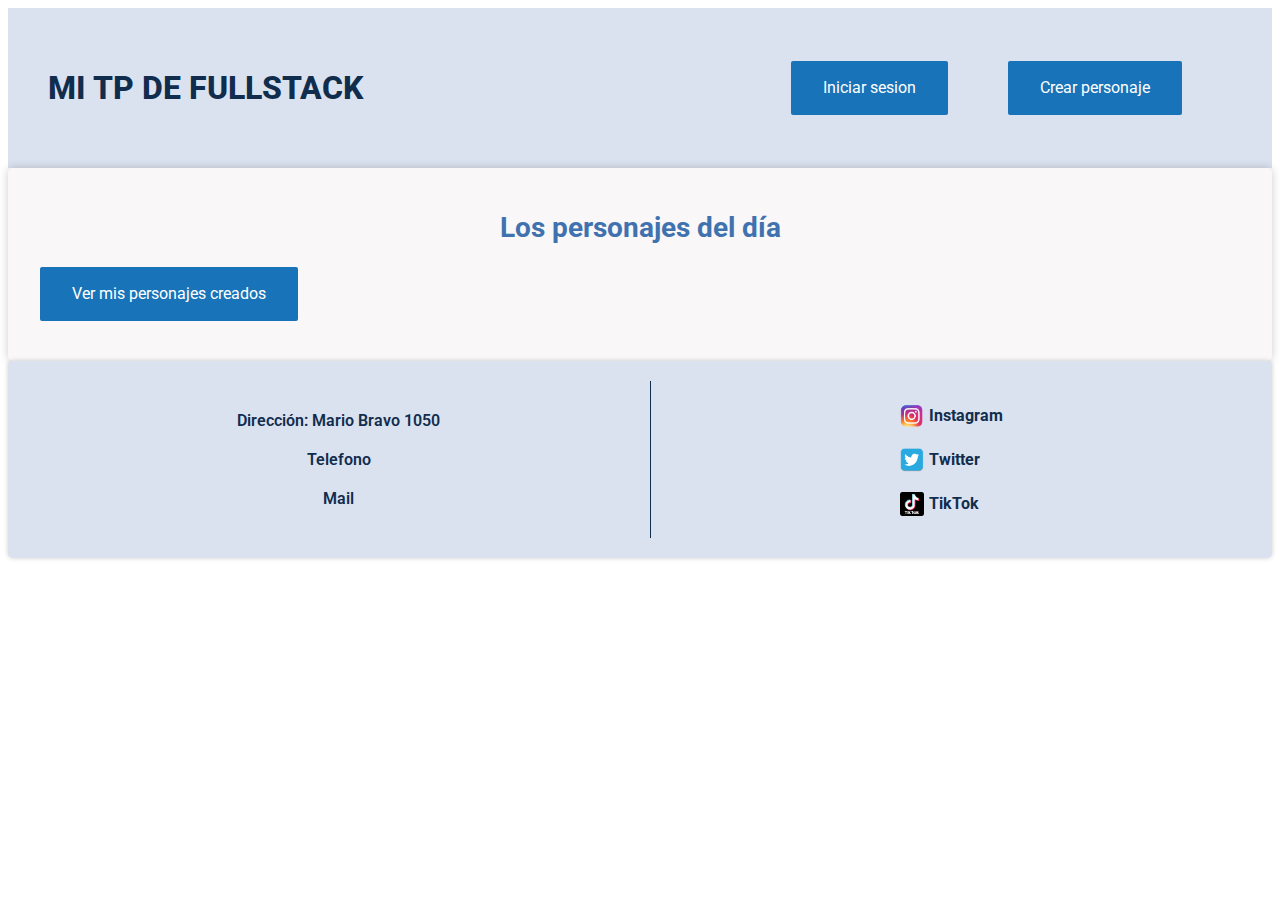
<file: index.html>
<!DOCTYPE html>
<html>
<head>
    <meta charset='utf-8'>
    <meta http-equiv='X-UA-Compatible' content='IE=edge'>
    <title>Proyecto Fullstack</title>
    <meta name='viewport' content='width=device-width, initial-scale=1'>
    <link rel='stylesheet' type='text/css' media='screen' href='css/main.css'>
    <script src='js/index.js'></script>
</head>
<body>
<div class="container">
    <header>
        <div onclick="irAIndex()">
            <h1>Mi TP de Fullstack</h1>
        </div>
        
        <div class="botones-header">
            <p  class="user_title" id="datosUsuario"></p>
            <button  id="loginButton" class="btn-azul" onclick="login()">Iniciar sesion</button>
            <button id="crearPjButton"class="btn-azul" onclick="irACrearPersonaje()">Crear personaje</button>
        </div>
    </header> 
    <div class="content">
        <h2>Los personajes del día</h2>
        <div class="btnIndexuser">
            <button id="personajesPorUsuario"class="btn-azul" onclick="irAIndexUser()">Ver mis personajes creados</button>

        </div>
        <div class="personajes" id="personajes_id">
            
        </div>
    </div>
    
    <footer>
        <div class="contact">
            <p class="foot-text">Dirección: Mario Bravo 1050</p>
            <p class="foot-text">Telefono</p>
            <p class="foot-text">Mail</p>
        </div>
        <div class="redes">
            <ul>
                <li><img src="imgs/instagram.png" class="social-img"/><a href="https://www.instagram.com/">Instagram</a></li>
                <li><img src="imgs/twitter.png" class="social-img"/><a href="https://twitter.com">Twitter</a></li>
                <li><img src="imgs/tiktok.png" class="social-img"/><a href="https://www.tiktok.com/?lang=es">TikTok</a></li>
            </ul> 
        </div>
               
    </footer>    

    
</div>
</body>
</html>
</file>
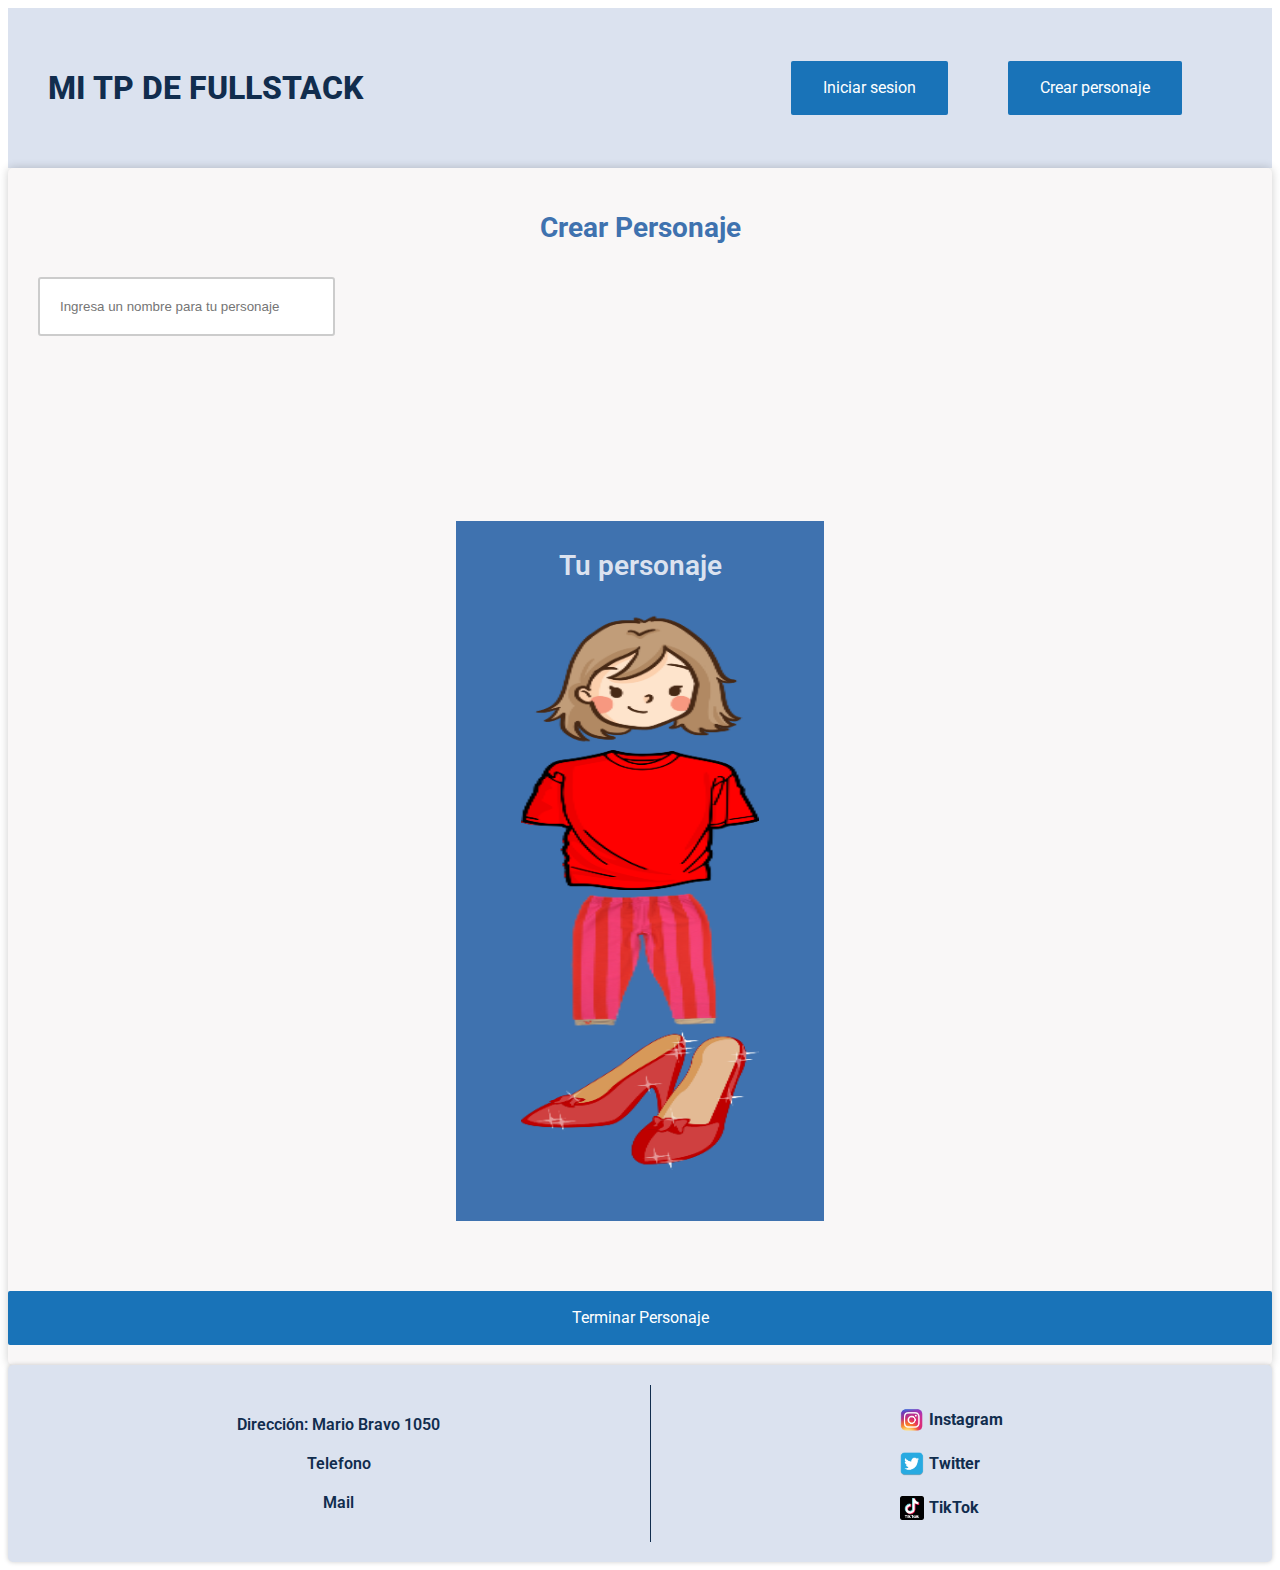
<file: crearPj.html>
<!DOCTYPE html>
<html>
<head>
    <meta charset='utf-8'>
    <meta http-equiv='X-UA-Compatible' content='IE=edge'>
    <title>Proyecto Fullstack</title>
    <meta name='viewport' content='width=device-width, initial-scale=1'>
    <link rel='stylesheet' type='text/css' media='screen' href='css/main.css'>
    <script src='js/crearPj.js'></script>
</head>
<body>
<div class="container">
    <header>
        <div onclick="irAIndex()">
            <h1>Mi TP de Fullstack</h1>
        </div>
        <div class="botones-header">
            <p  class="user_title" id="datosUsuario"></p>
            <button  id="loginButton" class="btn-azul" onclick="login()">Iniciar sesion</button>
            <button id="crearPjButton"class="btn-azul" onclick="irACrearPersonaje()">Crear personaje</button>
        </div>
    </header> 
    <div class="content">
        <h2>Crear Personaje </h2>
        <input type="text" id="namePj" name="namePj" required placeholder="Ingresa un nombre para tu personaje">
        <div class="content-crear" id="contain-crear"> 

            <div class="separar-eleccion" id="personajesDefault"></div>
            
        </div>

        <button class="btn-azul" id="enviarPersonaje" onclick="crearPersonaje()">Terminar Personaje</button>
    </div>
    </div>
    
    <footer>
        <div class="contact">
            <p class="foot-text">Dirección: Mario Bravo 1050</p>
            <p class="foot-text">Telefono</p>
            <p class="foot-text">Mail</p>
        </div>
        <div class="redes">
            <ul>
                <li><img src="imgs/instagram.png" class="social-img"/><a href="https://www.instagram.com/">Instagram</a></li>
                <li><img src="imgs/twitter.png" class="social-img"/><a href="https://twitter.com">Twitter</a></li>
                <li><img src="imgs/tiktok.png" class="social-img"/><a href="https://www.tiktok.com/?lang=es">TikTok</a></li>
            </ul> 
        </div>
               
    </footer>    

    
</div>
</body>
</html>
</file>
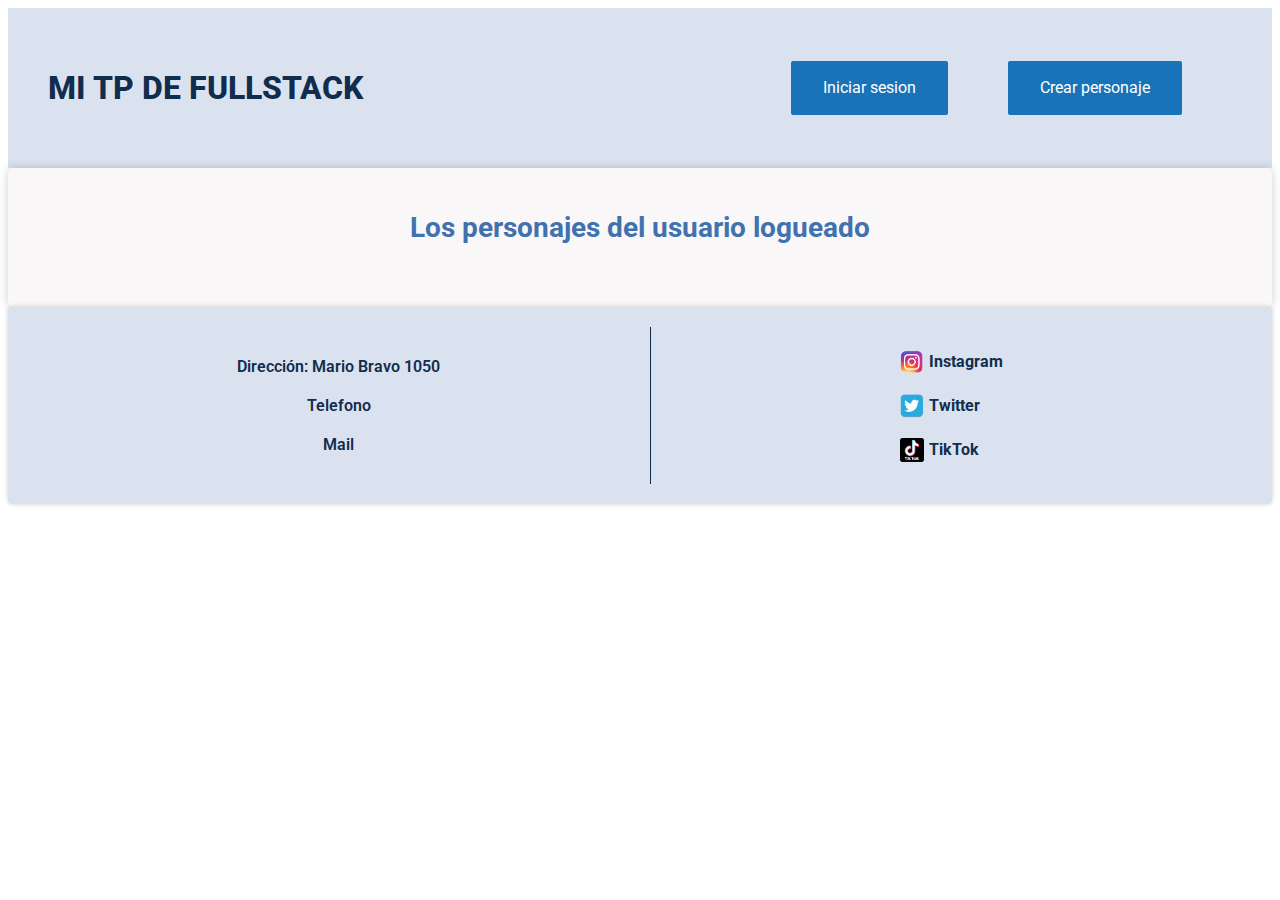
<file: indexUser.html>
<!DOCTYPE html>
<html>
<head>
    <meta charset='utf-8'>
    <meta http-equiv='X-UA-Compatible' content='IE=edge'>
    <title>Proyecto Fullstack</title>
    <meta name='viewport' content='width=device-width, initial-scale=1'>
    <link rel='stylesheet' type='text/css' media='screen' href='css/main.css'>
    <script src='js/indexUser.js'></script>
</head>
<body>
<div class="container">
    <header>
        <div onclick="irAIndex()">
            <h1>Mi TP de Fullstack</h1>
        </div>
        
        <div class="botones-header">
            <p  class="user_title" id="datosUsuario"></p>
            <button  id="loginButton" class="btn-azul" onclick="login()">Iniciar sesion</button>
            <button id="crearPjButton"class="btn-azul" onclick="irACrearPersonaje()">Crear personaje</button>
        </div>
    </header> 
    <div class="content">
        <h2>Los personajes del usuario logueado</h2>
        <div class="personajes" id="personajes_id">
            
        </div>
    </div>
    
    <footer>
        <div class="contact">
            <p class="foot-text">Dirección: Mario Bravo 1050</p>
            <p class="foot-text">Telefono</p>
            <p class="foot-text">Mail</p>
        </div>
        <div class="redes">
            <ul>
                <li><img src="imgs/instagram.png" class="social-img"/><a href="https://www.instagram.com/">Instagram</a></li>
                <li><img src="imgs/twitter.png" class="social-img"/><a href="https://twitter.com">Twitter</a></li>
                <li><img src="imgs/tiktok.png" class="social-img"/><a href="https://www.tiktok.com/?lang=es">TikTok</a></li>
            </ul> 
        </div>
               
    </footer>    

    
</div>
</body>
</html>
</file>
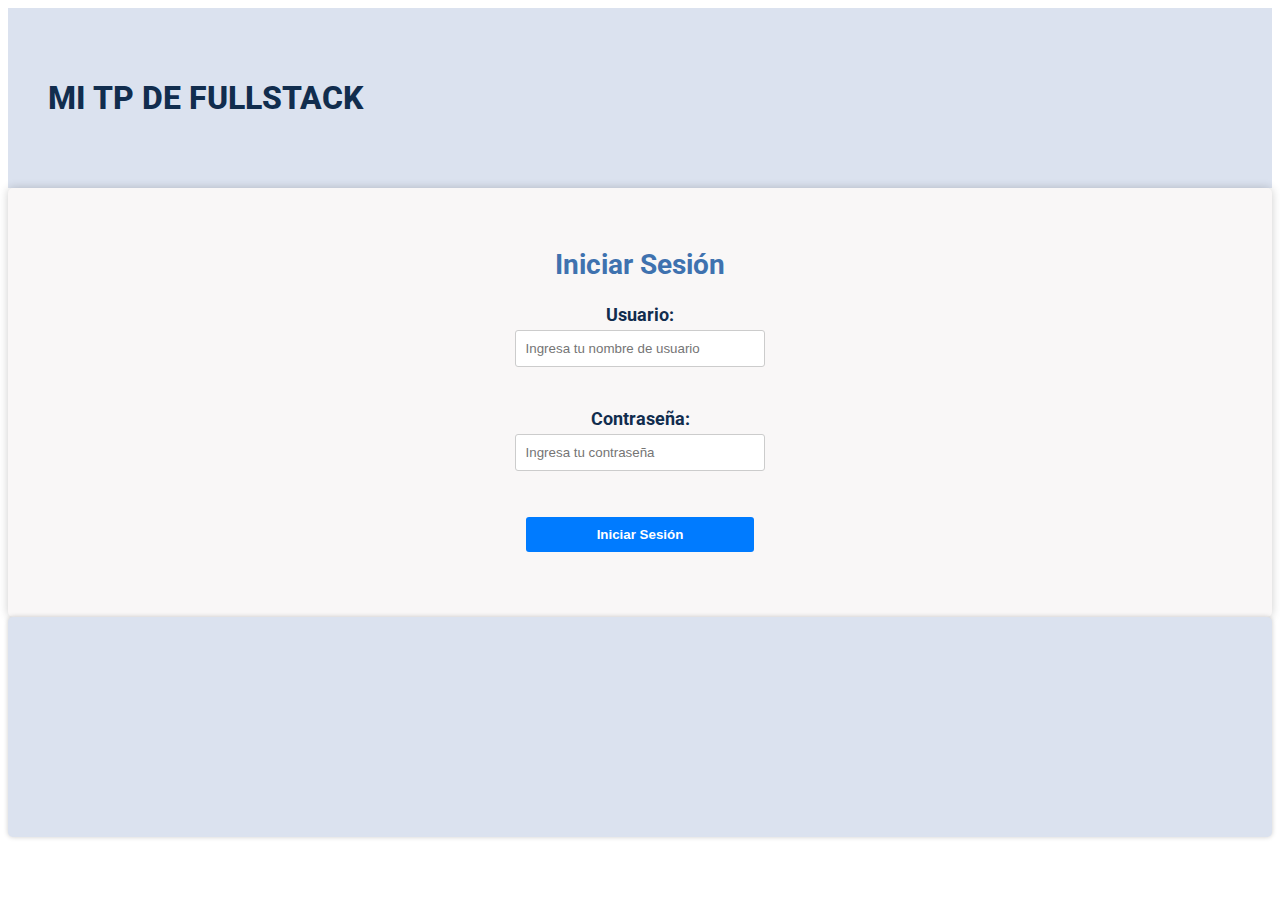
<file: login.html>
<!DOCTYPE html>
<html>
<head>

    <meta charset='utf-8'>
    <meta http-equiv='X-UA-Compatible' content='IE=edge'>
    <title>Login</title>
    <meta name='viewport' content='width=device-width, initial-scale=1'>
    <link rel='stylesheet' type='text/css' media='screen' href='css/login.css'>
    <script src='js/login.js'></script>
</head>
<body>

    <div class="container">
        <header>
            <h1>Mi TP de Fullstack</h1>
        </header> 
        <div class="content">
            <h2>Iniciar Sesión</h2>
            <form action="" method="post" onsubmit="return validarFormulario();">
                <label for="usuario">Usuario:</label>
                <input type="text" id="usuario" name="usuario" required placeholder="Ingresa tu nombre de usuario"><br><br>
        
                <label for="contrasena">Contraseña:</label>
                <input type="password" id="contrasena" name="contrasena" required placeholder="Ingresa tu contraseña"><br><br>
        
                <input type="submit" value="Iniciar Sesión">
            </form>
        </div>
        <footer>

        </footer>    
    </div>
    
</body>
</html>
</file>
<file: css/main.css>
@import url('https://fonts.googleapis.com/css2?family=Amatic+SC:wght@400;700&family=News+Cycle:wght@400;700&display=swap');
@import url('https://fonts.googleapis.com/css2?family=Roboto&display=swap');
h1{
    font-size: 32px;
    text-transform: uppercase;
    font-family: 'Roboto', sans-serif;
    font-weight: 800;
}

h2{
    color: #3F72AF;
    font-size: 28px;
    font-family: 'Roboto', sans-serif;
    font-weight: 700;
    text-align: center;
    display: inline-block;
}

h3 {
    color: #112D4E;
    font-size: 18px;
    font-family: 'Roboto', sans-serif;
    font-weight: 400;
    text-align: center;
}

/* HEADER */

header {
    height: 160px;
    display: flex;
    justify-content: space-between;
    align-items: center;
    padding-right: 90px;
    padding-left: 40px;
    background-color: #DBE2EF; 
    color: #112D4E; 
}

.botones-header {
    display: flex;
    justify-content: space-between;
    align-items: center;
    gap: 60px;
    
}
.user_title{
    color:#112D4E;
    font-size: 24px;
    text-align: center;
    font-family: 'Roboto', sans-serif;
    font-weight: 500;
}

.btn-azul{
    background-color: #1973b8;
    color: #fff;
    text-align: center;
    max-width: 100%;
    line-height: 30px;
    padding: 12px 32px;
    border-radius: 2px;
    border: none;
    cursor: pointer;
    font-family: 'Roboto', sans-serif;
    font-size: 16px;
}

button:disabled {
    background-color: #696464; 
    color: #ffffff; 
}

.content{
    display: flex;
    flex-direction: column;
    padding: 20px 0;
    background-color: #F9F7F7;
    border-radius: 5px;
    box-shadow: 0 0 10px rgba(0, 0, 0, 0.2);
}
.personajes{
    display: flex;
    flex-direction: row;
    width: 100%;
    justify-content: space-around;
    flex-wrap: wrap;
    margin-top: 20px;
}

.personaje{
    width: 30%;
    height: 700px;
    background-color: #3F72AF;
    margin-bottom: 50px;

}

.personaje_title{
    color:#DBE2EF;
    font-size: 28px;
    text-align: center;
    font-family: 'Roboto', sans-serif;
    font-weight: 600;
}

.personaje_img{
   width: 65%; 
   height: 140px;
}


.contenedor-imagen {
    display: flex;
    flex-direction: column;
    flex-wrap: nowrap;
    align-items: center;
}
/* FOOTER */

footer {
    background-color: #DBE2EF;
    color: #112D4E;
    padding: 20px;
    display: flex;
    justify-content: center;
    border-radius: 5px;
    box-shadow: 0 0 5px rgba(0, 0, 0, 0.2);
}


.contact {
    flex:1;
    padding: 10px;
    border-right: 1px solid #112D4E; 
    text-align: center;
}

.redes{
    flex:1;
    display: flex;
    justify-content: center;
    align-items: center;
    
}
.foot-text{
    margin: 20px 10px 20px 10px ;
    font-family: 'Roboto', sans-serif;
    font-weight: 600;
}


ul{
    list-style: none;
    padding: 0;
    margin: 0;
}

li{
    margin: 20px 10px 20px 10px;
    display: flex;
    align-items: center;
}

.social-img{
    width: 24px;
    height: 24px;
    margin-right: 5px;
}

a {
    color: #112D4E;
    text-decoration: none;
    font-weight: bold;
    transition: color 0.3s;
    font-family: 'Roboto', sans-serif;
}

a:hover {
    color: #3F72AF; 
}


/* CREAR PERSONAJE */

.content-crear {
    display: flex;
    flex-direction: column;
    gap: 40px;
    margin: 20px;
}

.componente {
    margin: 10px;
    text-align: center;
    display: flex;
    flex-direction: column;
    align-items: center;
    
}

.imagen-seleccionada {
    margin: 10px;
    border-left: 1px solid #112D4E; 
    padding-left: 40px;
}

.img-ropa{
    width: 200px;
    height: 200px;
}

.separar-eleccion {
    display: flex;
    flex-direction: row;
    align-items: center;

    gap:40px;
}

input {
    width: 20%;
    padding: 20px;
    margin: 10px 5px 5px 30px;
    border: 2px solid #ccc;
    border-radius: 3px;

}
#pjconropa {
    justify-content: center;
}

.btnIndexuser{
    width: 50%;
    margin-left: 32px;
}



@media screen and (max-width:425px) {
    
    .container{
        width: 100%;
    }
    .personaje{
        width: 100%;
        height: auto;
        margin-bottom: 25px;
    }    
    .botones-header {
        display: flex;
        justify-content: space-between;
        flex-wrap: wrap;
        align-items: center;
        gap: 60px;
        width: 80%;
        
    }
    header {
        width: 100%;
        height: auto;
        display: flex;
        flex-wrap: wrap;
        justify-content: space-between;
        align-items: center;
        padding-right: 90px;
        padding-left: 40px;
        background-color: #DBE2EF; 
        color: #112D4E; 
        padding-bottom: 20px;
    }
    .content{
        width: 100%;
    }
    input {
    width:75%;
    }

}
</file>
<file: css/login.css>
@import url('https://fonts.googleapis.com/css2?family=Roboto&display=swap');
h1{
    font-size: 32px;
    text-transform: uppercase;
    font-family: 'Roboto', sans-serif;
    font-weight: 800;
}

h2{
    color: #3F72AF;
    font-size: 28px;
    font-family: 'Roboto', sans-serif;
    font-weight: 700;
    text-align: center;
    margin-top: 0;
}

label{
    color: #112D4E;
    font-size: 18px;
    font-family: 'Roboto', sans-serif;
    font-weight: 400;
    text-align: center;
}

header {
    height: 180px;
    display: flex;
    justify-content: space-between;
    align-items: center;
    padding-right: 90px;
    padding-left: 40px;
    background-color: #DBE2EF; 
    color: #112D4E; 
}

.content{
    background-color: #F9F7F7;
    border-radius: 5px;
    box-shadow: 0 0 10px rgba(0, 0, 0, 0.2);
    padding: 20px;
    text-align: center;
    padding: 60px;
}

form {
    display: flex;
    flex-direction: column;
    align-items: center;
}

label {
    font-weight: bold;
}

input {
    width: 20%;
    padding: 10px;
    margin: 5px 0;
    border: 1px solid #ccc;
    border-radius: 3px;
}

input[type="submit"] {
    background-color: #007BFF;
    color: #fff;
    font-weight: bold;
    border: none;
    cursor: pointer;
}

input[type="submit"]:hover {
    background-color: #1b4474;
}


footer {
    height: 180px;
    background-color: #DBE2EF;
    color: #112D4E;
    padding: 20px;
    display: flex;
    justify-content: center;
    border-radius: 5px;
    box-shadow: 0 0 5px rgba(0, 0, 0, 0.2);
}
</file>
